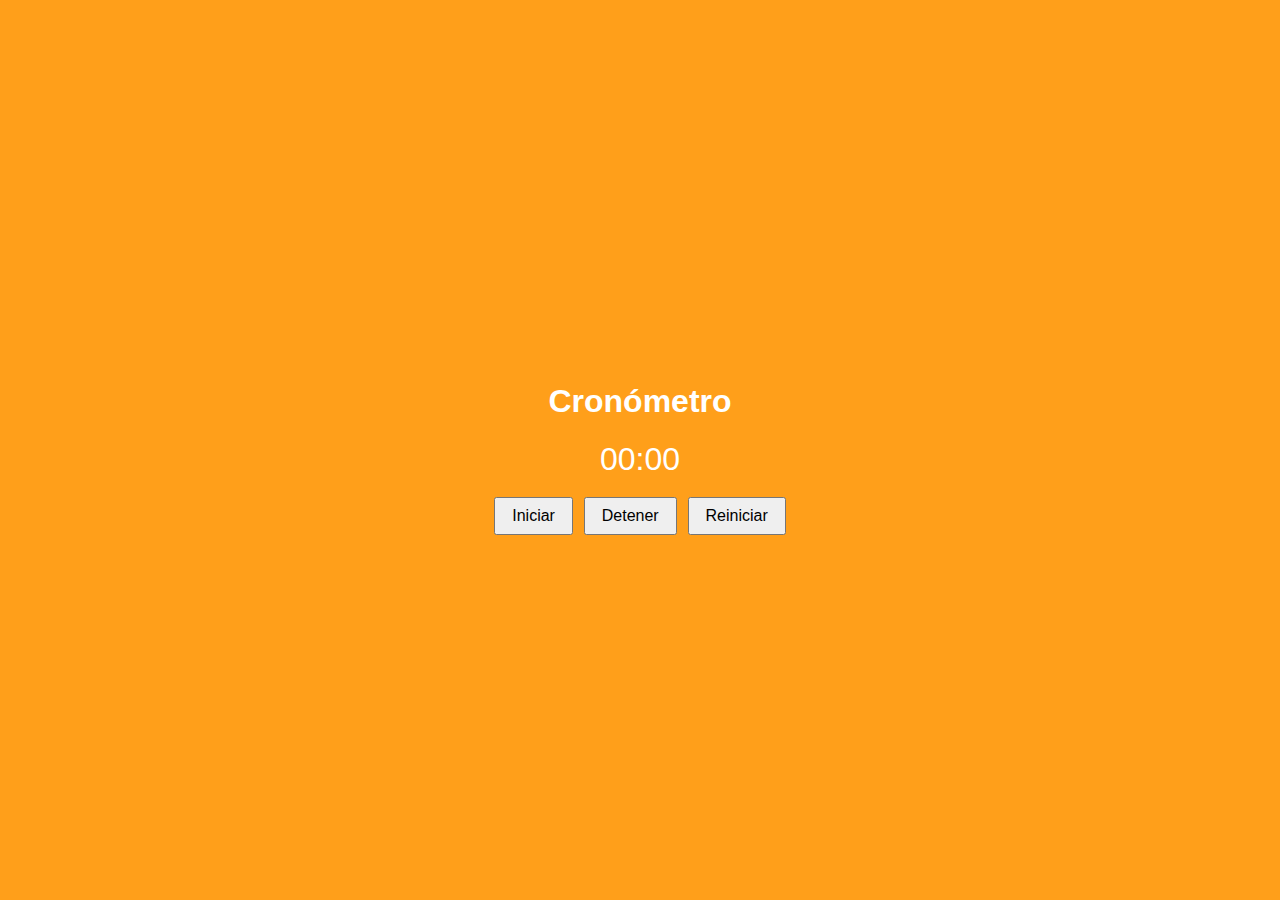
<file: PortFolio-Pablo_Rubio_Nogales/Enlaces_paginas/Cronometro/index.html>
<!DOCTYPE html>
<html lang="es">
<head>
    <meta charset="UTF-8">
    <title>Cronómetro</title>
    <style>
        body {
            display: flex;
            justify-content: center;
            align-items: center;
            height: 100vh;
            background-color: #ff9f1a;
            font-family: Arial, sans-serif;
            color: #fff;
            margin: 0;
        }

        .contenedor {
            text-align: center;
        }

        #tiempo {
            font-size: 2rem;
            margin: 1rem 0;
        }

        button {
            margin: 0.2rem;
            padding: 0.5rem 1rem;
            font-size: 1rem;
            cursor: pointer;
        }
    </style>
</head>
<body>
<div class="contenedor">
    <h1>Cronómetro</h1>
    <div id="tiempo">00:00</div>
    <button id="iniciar">Iniciar</button>
    <button id="detener">Detener</button>
    <button id="reiniciar">Reiniciar</button>
</div>
<script src="index.js"></script>
</body>
</html>
</file>
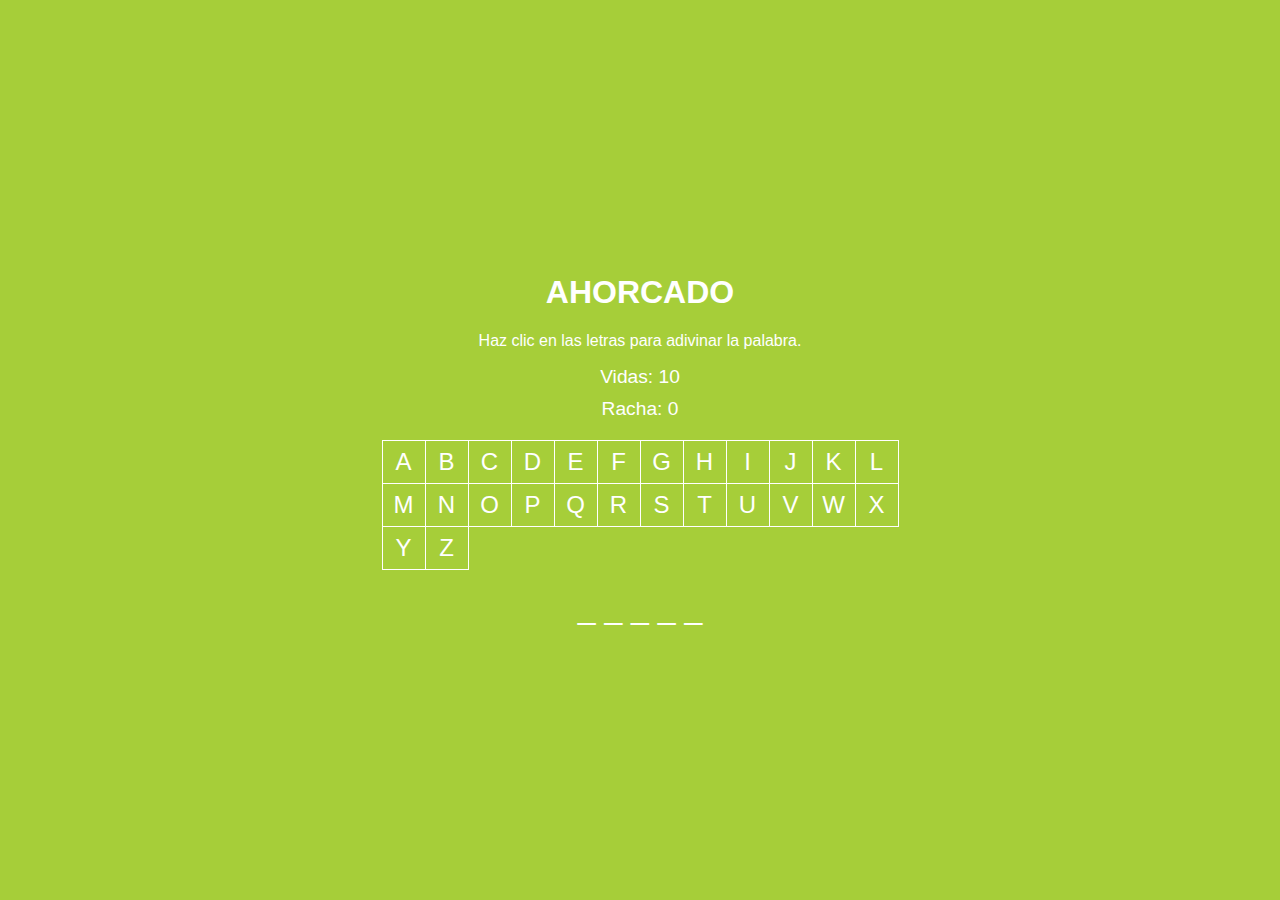
<file: PortFolio-Pablo_Rubio_Nogales/Enlaces_paginas/HangGame/index.html>
<!DOCTYPE html>
<html lang="es">
<head>
  <meta charset="UTF-8">
  <title>Juego de Ahorcado</title>
  <style>
    body {
      font-family: Arial, sans-serif;
      background-color: #a6ce39;
      color: white;
      display: flex;
      align-items: center;
      justify-content: center;
      height: 100vh;
      margin: 0;
      text-align: center;
    }

    .contenedor {
      max-width: 600px;
      text-align: center;
    }

    table {
      margin: 20px 0;
      border-collapse: collapse;
    }

    td {
      width: 40px;
      height: 40px;
      text-align: center;
      font-size: 1.5em;
      border: 1px solid #fff;
      cursor: pointer;
    }

    .palabra-oculta {
      font-size: 2em;
      margin-bottom: 20px;
      display: flex;
      justify-content: center;
    }

    #vidas, #racha {
      font-size: 1.2em;
      margin: 10px 0;
    }

    h1 {
      font-size: 2em;
    }
  </style>
</head>
<body>

<div class="contenedor">
  <h1>AHORCADO</h1>
  <p>Haz clic en las letras para adivinar la palabra.</p>

  <div id="vidas">Vidas: 10</div>
  <div id="racha">Racha: 0</div>

  <table id="alfabeto">
    <tr>
      <td>A</td>
      <td>B</td>
      <td>C</td>
      <td>D</td>
      <td>E</td>
      <td>F</td>
      <td>G</td>
      <td>H</td>
      <td>I</td>
      <td>J</td>
      <td>K</td>
      <td>L</td>
    </tr>
    <tr>
      <td>M</td>
      <td>N</td>
      <td>O</td>
      <td>P</td>
      <td>Q</td>
      <td>R</td>
      <td>S</td>
      <td>T</td>
      <td>U</td>
      <td>V</td>
      <td>W</td>
      <td>X</td>
    </tr>
    <tr>
      <td>Y</td>
      <td>Z</td>
    </tr>
  </table>

  <div id="palabra-oculta" class="palabra-oculta"></div>
</div>

<script src="index.js"></script>
</body>
</html>
</file>
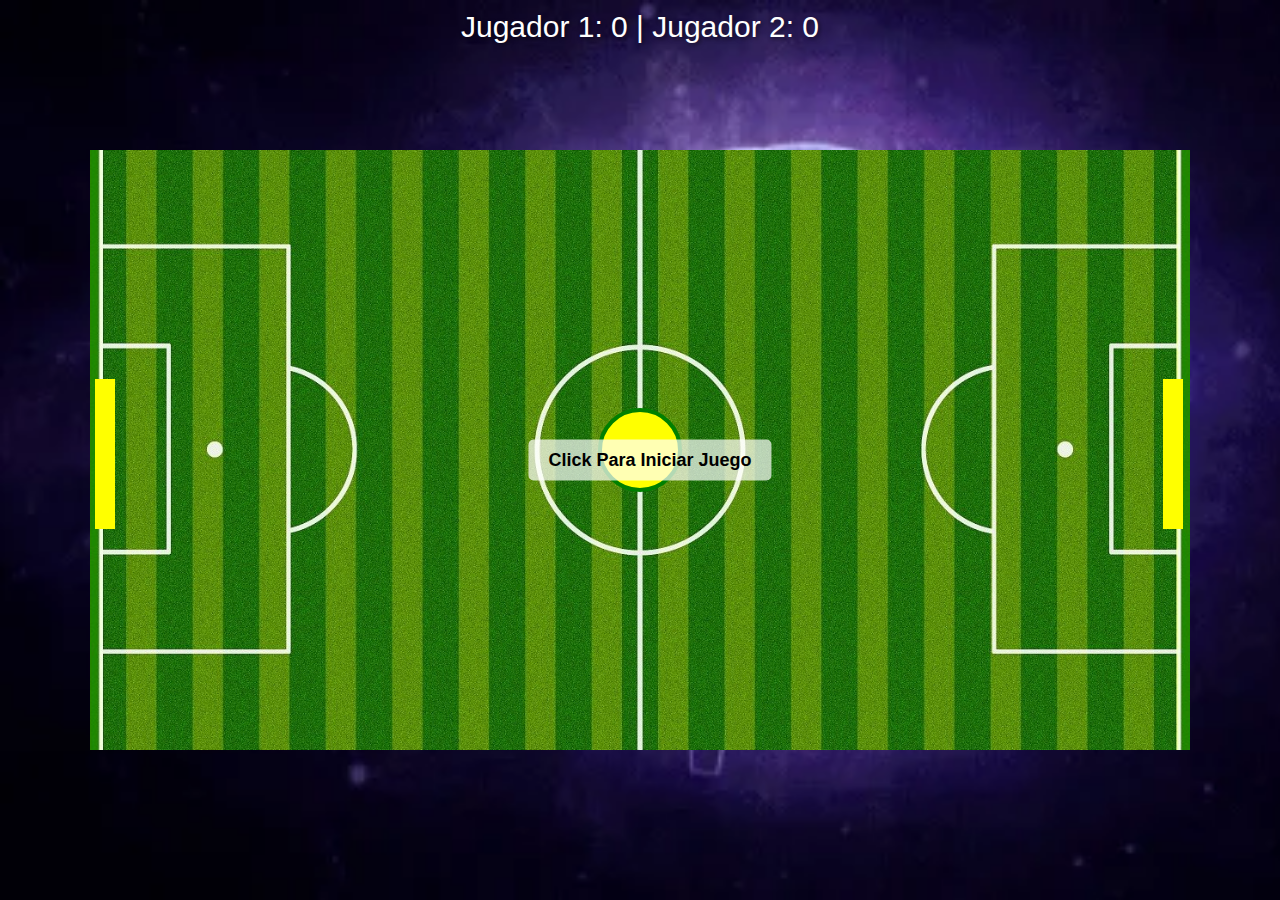
<file: PortFolio-Pablo_Rubio_Nogales/Enlaces_paginas/JuegoPONG/index.html>
<!DOCTYPE html>
<html lang="en">
<head>
  <meta charset="UTF-8">
  <title>Juego de Hockey</title>
  <style>
    body {
      background-color: blue;
      margin: 0;
      height: 100vh;
      background-image: url("fondoBack.gif");
      background-size: cover;
      display: flex;
      justify-content: center;
      align-items: center;
      flex-direction: column;
    }
    #pantalla {
      background-color: black;
      background-size: cover;
      background-position: center;
      background-image: url("pista.jpg");
    }

    #Iniciar, #modo2jugadores, #modoIA {
      margin: 10px;
      padding: 10px 20px;
      font-size: 18px;
      cursor: pointer;
      background-color: rgba(255, 255, 255, 0.7);
      border: none;
      border-radius: 5px;
      font-weight: bold;
    }

    #Iniciar {
      position: absolute;
      top: 50%;
      left: 50%;
      transform: translate(-50%, -50%);
    }

     #modoIA {
      display: none;
      position: absolute;
      top: 60%;
      left: 30%;
      transform: translateX(-50%);
    }
    #modo2jugadores {
      display: none;
      position: absolute;
      top: 60%;
      left: 70%;
      transform: translateX(-50%);
    }

    #marcador {
      position: absolute;
      top: 10px;
      left: 50%;
      transform: translateX(-50%);
      color: white;
      font-size: 30px;
      font-family: Arial, sans-serif;
      text-shadow: 2px 2px 4px rgba(0,0,0,0.5);
    }
  </style>
</head>
<body>

<button id="Iniciar">Click Para Iniciar Juego</button>
<button id="modo2jugadores">Jugar Contra Otro Jugador</button>
<button id="modoIA">Jugar Contra IA</button>
<div id="marcador">Jugador 1: 0 | Jugador 2: 0</div>
<svg width="1100" height="600" xmlns="http://www.w3.org/2000/svg" id="pantalla">
  <circle id="pelota" cx="550" cy="300" r="40" stroke="green" stroke-width="4" fill="yellow" />
  <rect id="jugador1" height="150" width="20" fill="yellow" x="5" y="229"></rect>
  <rect id="jugador2" height="150" width="20" fill="yellow" x="1073" y="229"></rect>
</svg>

<script src="index.js"></script>

</body>
</html>
</file>
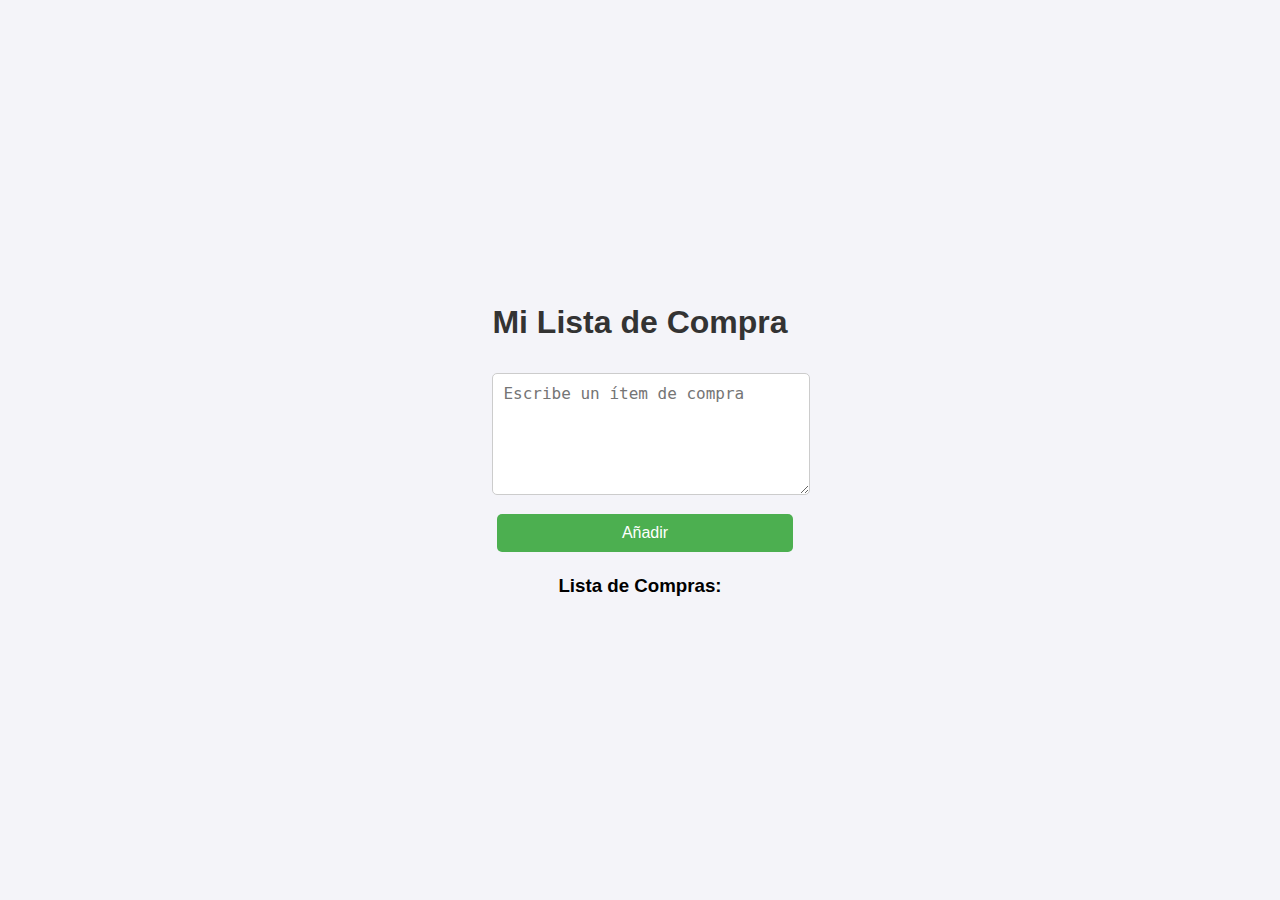
<file: PortFolio-Pablo_Rubio_Nogales/Enlaces_paginas/ListaCompra/index.html>
<!DOCTYPE html>
<html lang="es">
<head>
  <meta charset="UTF-8">
  <meta name="viewport" content="width=device-width, initial-scale=1.0">
  <title>Lista de Compra</title>
  <style>
    body {
      font-family: Arial, sans-serif;
      background-color: #f4f4f9;
      margin: 0;
      padding: 0;
      display: flex;
      justify-content: center;
      align-items: center;
      height: 100vh;
      text-align: center;
    }

    h1 {
      color: #333;
    }

    textarea {
      width: 100%;
      padding: 10px;
      margin: 10px 0;
      border: 1px solid #ccc;
      border-radius: 5px;
      font-size: 16px;
      max-width: 400px;
      height: 100px;
    }

    button {
      background-color: #4CAF50;
      color: white;
      border: none;
      padding: 10px;
      margin: 5px;
      border-radius: 5px;
      cursor: pointer;
      font-size: 16px;
      width: 100%;
      max-width: 400px;
    }

    button:hover {
      background-color: #45a049;
    }

    ul {
      list-style-type: none;
      padding: 0;
      margin: 20px 0 0 0;
      width: 100%;
      max-width: 500px;
    }

    li {
      background-color: #f9f9f9;
      margin: 10px 0;
      padding: 20px;
      border: 1px solid #ddd;
      border-radius: 5px;
      display: flex;
      justify-content: space-between;
      align-items: center;
      width: 100%;
      max-width: 500px;
      margin-left: auto;
      margin-right: auto;
    }

    li button {
      background-color: #2196F3;
      padding: 5px 10px;
      margin-left: 5px;
    }

    li button.delete {
      background-color: #f44336;
    }

    li button:hover {
      opacity: 0.8;
    }
  </style>
</head>
<body>

<div>
  <h1>Mi Lista de Compra</h1>
  <form id="formulario">
    <textarea id="mensaje" name="mensaje" rows="2" placeholder="Escribe un ítem de compra"></textarea><br>
    <button type="submit" id="bnt">Añadir</button>
  </form>

  <h3>Lista de Compras:</h3>
  <ul id="lista"></ul>
</div>

<script src="index.js"></script>

</body>
</html>
</file>
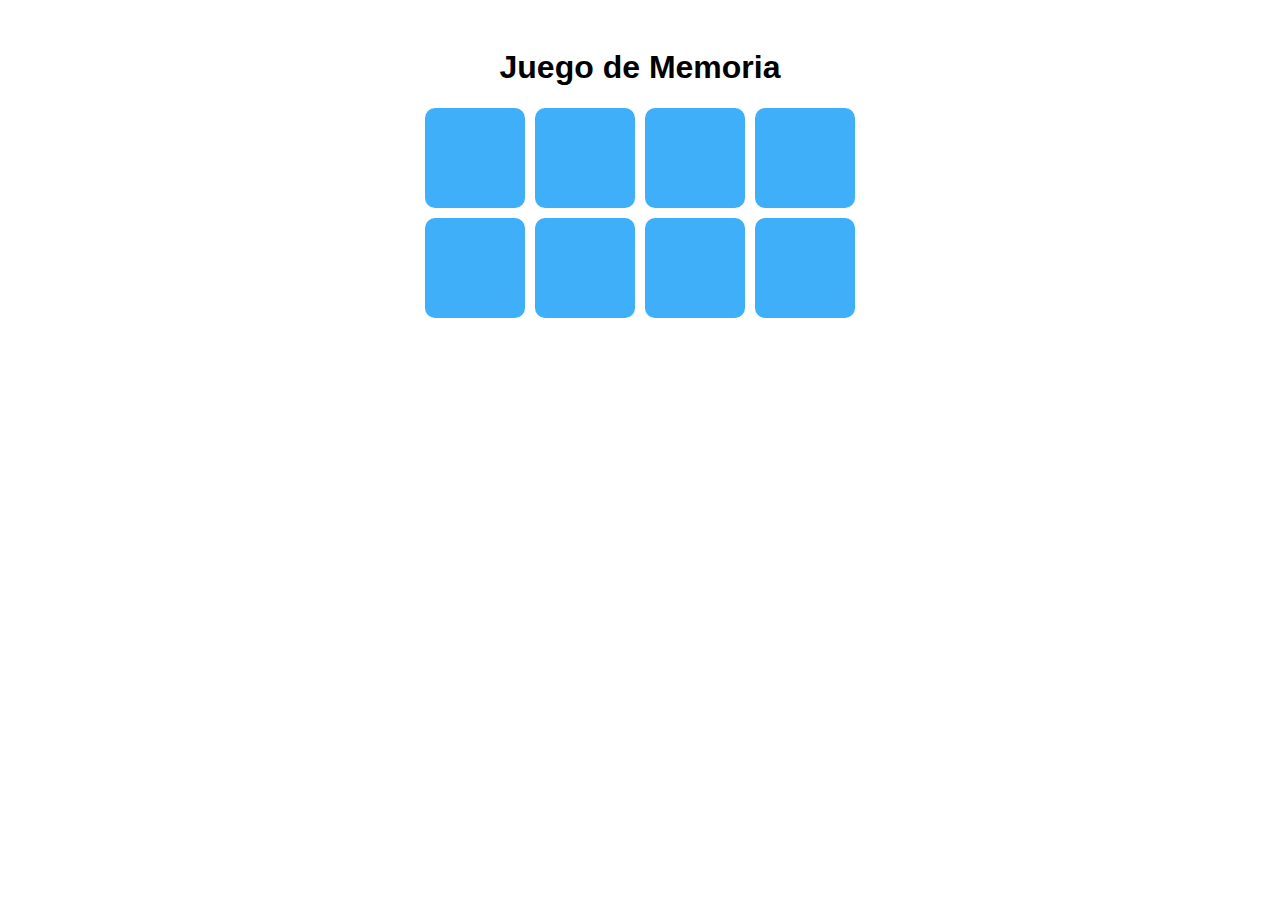
<file: PortFolio-Pablo_Rubio_Nogales/Enlaces_paginas/PairsGame/index.html>
<!DOCTYPE html>
<html lang="es">
<head>
    <meta charset="UTF-8">
    <meta name="viewport" content="width=device-width, initial-scale=1.0">
    <title>Juego de Memoria</title>
    <style>
        body {
            font-family: Arial, sans-serif;
            text-align: center;
            padding: 20px;
        }

        .tablero {
            display: grid;
            grid-template-columns: repeat(4, 100px);
            grid-gap: 10px;
            justify-content: center;
            margin-top: 20px;
        }

        .carta {
            width: 100px;
            height: 100px;
            background-color: #3faffa;
            display: flex;
            align-items: center;
            justify-content: center;
            font-size: 24px;
            color: white;
            cursor: pointer;
            border-radius: 10px;
        }

        .volteada {
            background-color: #f2f2f2;
            color: black;
        }

        .coincide {
            background-color: #66cc66;
            color: white;
        }
    </style>
</head>
<body>

<h1>Juego de Memoria</h1>
<div class="tablero" id="tablero"></div>

<script src="index.js"></script>

</body>
</html>
</file>
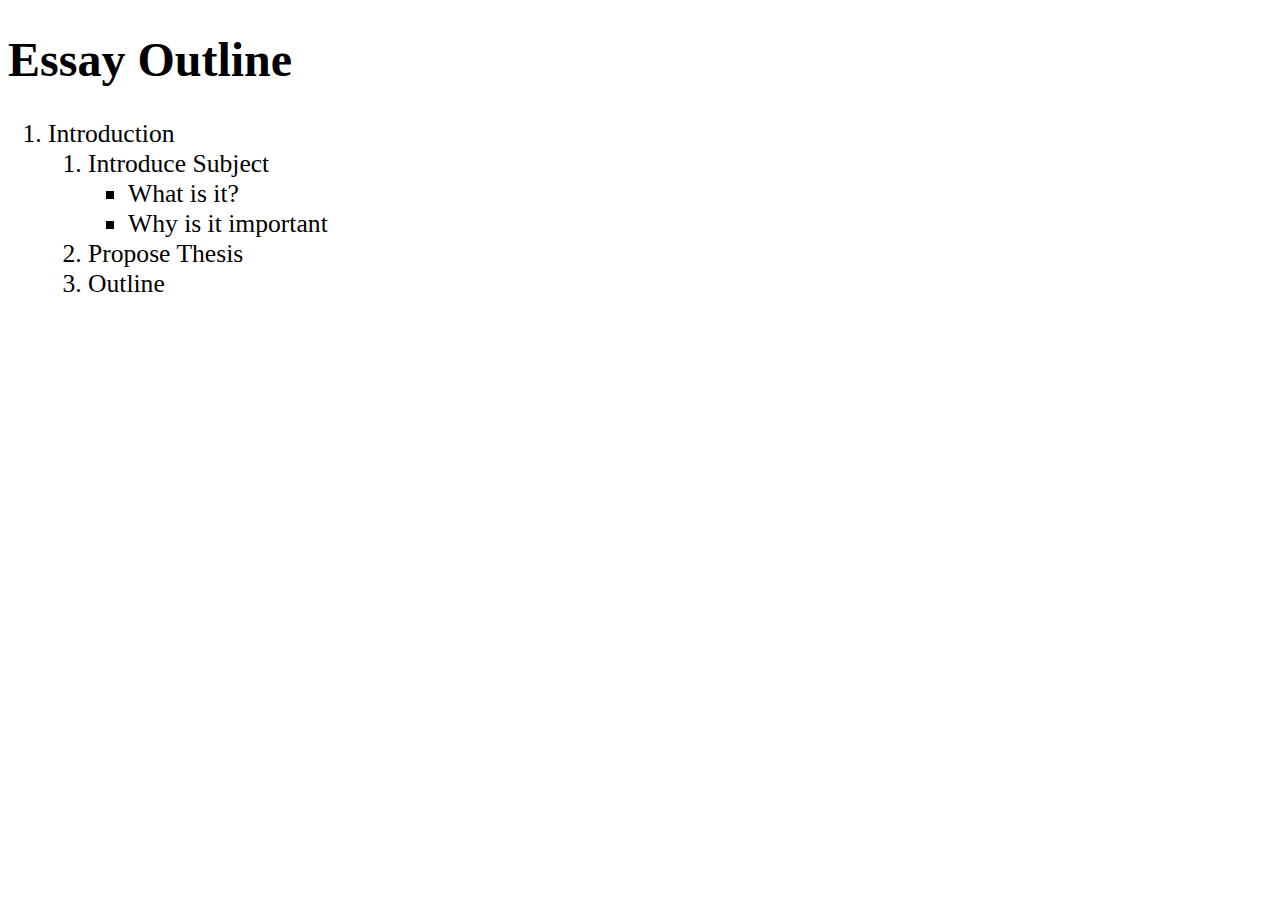
<file: Relacion4/Actividad1.html>
<!DOCTYPE html>
<html lang="en">
<head>
    <meta charset="UTF-8">
    <title>Title</title>
</head>
<body>
    <style>
        section {
            font-size: 24px;
        }
        li {
            font-size: 2vw;
        }
    </style>
<section>
    <h1>Essay Outline</h1>
    <ol>
        <li>Introduction
            <ol>
                <li>Introduce Subject
                    <ul>
                        <li>What is it?</li>
                        <li>Why is it important</li>
                    </ul>
                </li>
                <li>Propose Thesis</li>
                <li>Outline</li>
            </ol>
        </li>

    </ol>
</section>
</body>
</html>
</file>
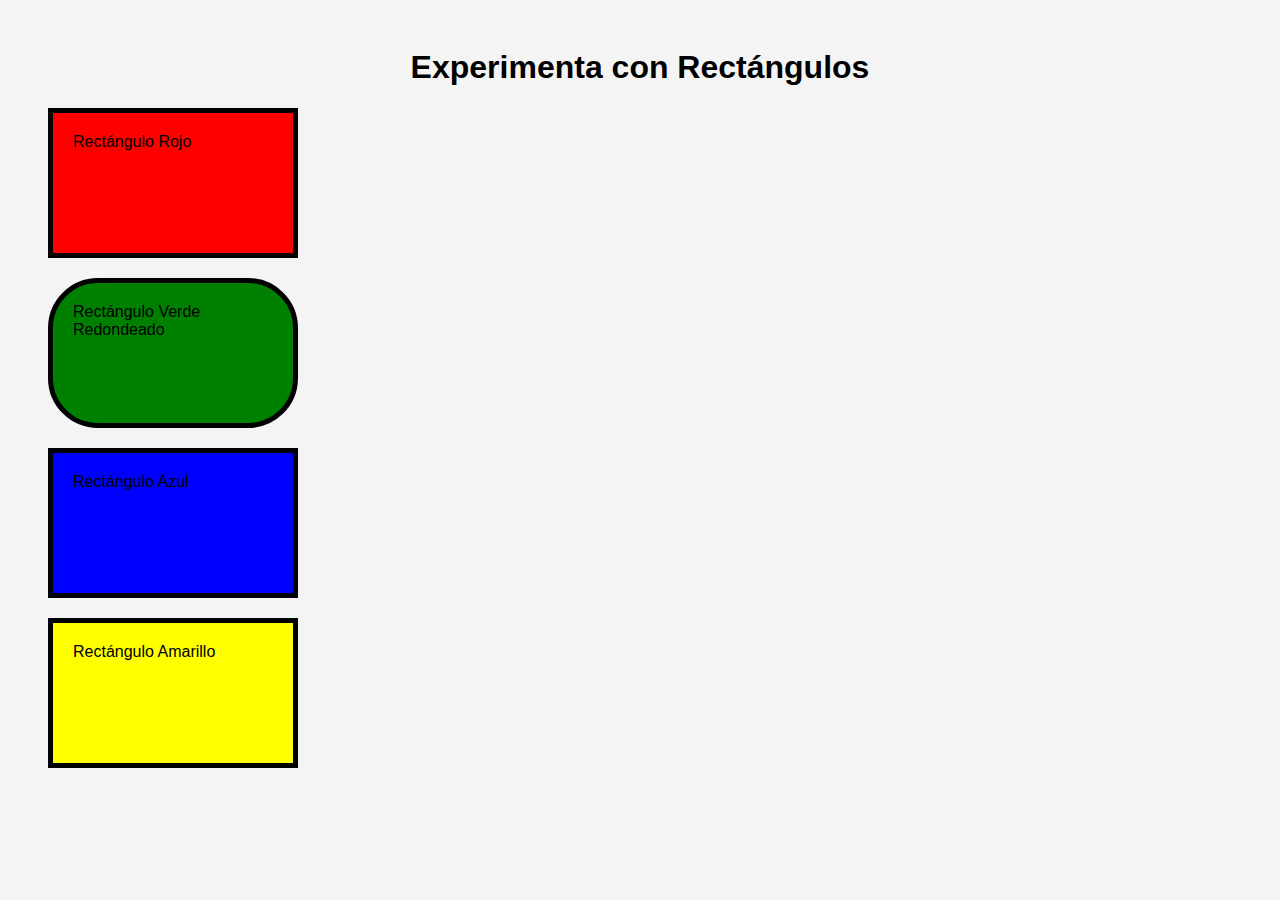
<file: Relacion4/Actividad2.html>
<!DOCTYPE html>
<html lang="es">
<head>
  <meta charset="UTF-8">
  <meta name="viewport" content="width=device-width, initial-scale=1.0">
  <title>Ejemplo de Rectángulos con CSS</title>
  <style>
    /* Estilos generales */
    body {
      font-family: Arial, sans-serif;
      background-color: #f4f4f4;
      padding: 20px;
    }

    h1 {
      text-align: center;
    }

    .rectangulo {
      width: 200px;
      height: 100px;
      margin: 20px;
      padding: 20px;
      border: 5px solid black;
    }

    /* Colores para distinguir cada rectángulo */
    .rojo {
      background-color: red;
    }

    .verde {
      background-color: green;
    }

    .azul {
      background-color: blue;
    }

    .amarillo {
      background-color: yellow;
    }

    /* Para probar el borde redondeado */
    .redondeado {
      border-radius: 50px;
    }
  </style>
</head>
<body>
<h1>Experimenta con Rectángulos</h1>

<!-- Rectángulos con diferentes colores -->
<div class="rectangulo rojo">Rectángulo Rojo</div>
<div class="rectangulo verde redondeado">Rectángulo Verde Redondeado</div>
<div class="rectangulo azul">Rectángulo Azul</div>
<div class="rectangulo amarillo">Rectángulo Amarillo</div>

</body>
</html>
</file>
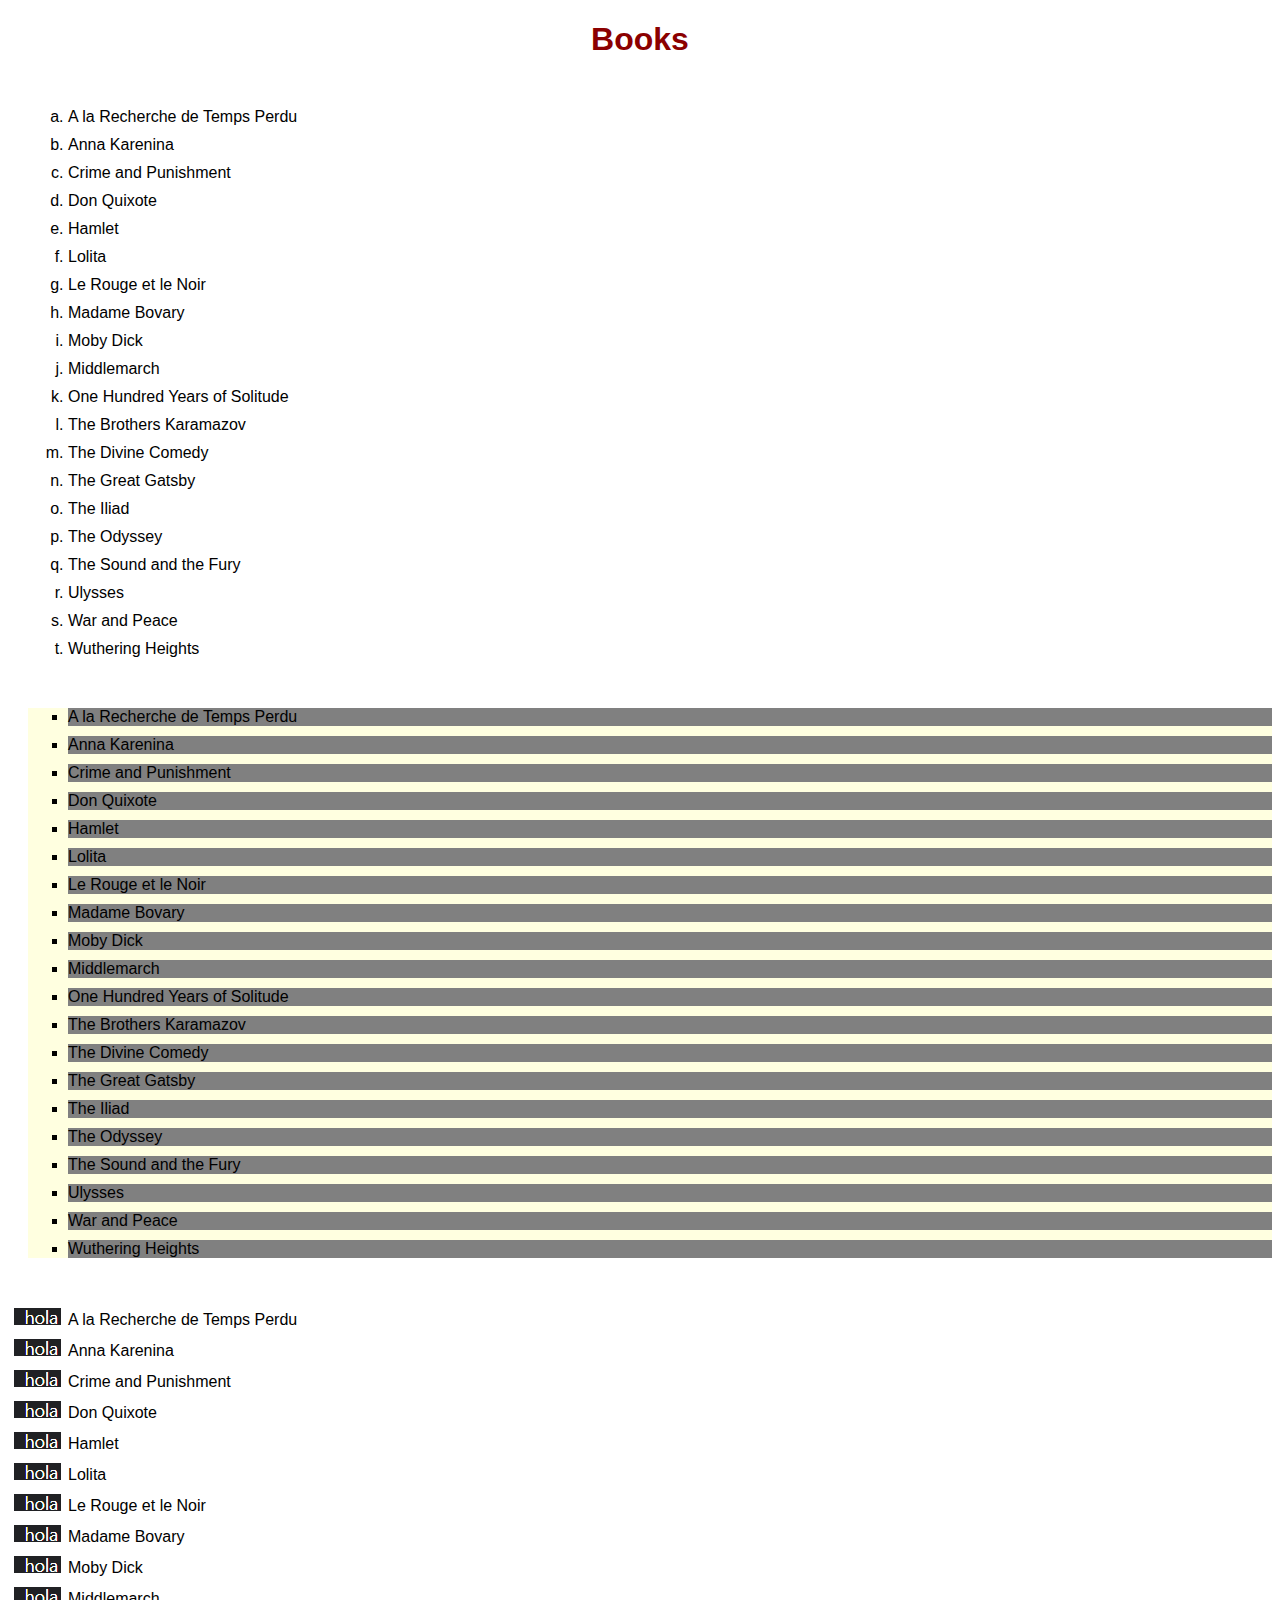
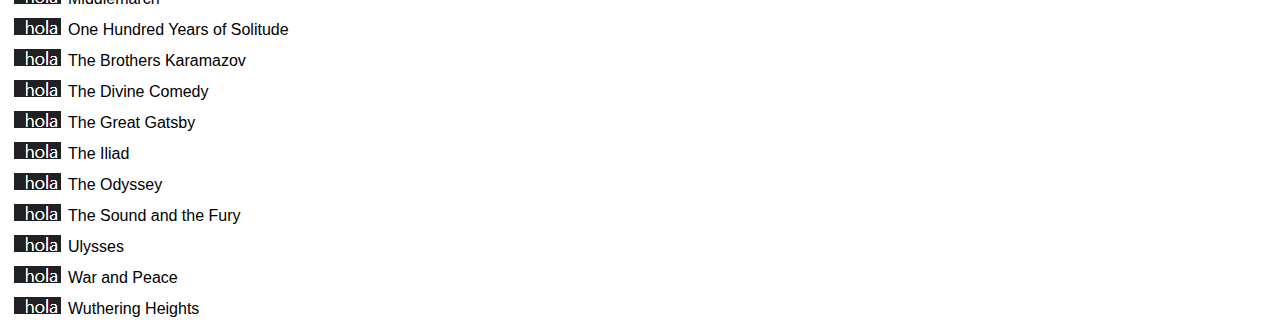
<file: Relacion4/Actividad3.html>
<!DOCTYPE html>
<html lang="es">
<head>
  <meta charset="UTF-8">
  <meta name="viewport" content="width=device-width, initial-scale=1.0">
  <title>Lista de Libros</title>
  <!-- Enlazar los dos archivos CSS -->
  <link rel="stylesheet" href="css3.css">
  <link rel="stylesheet" href="css3.1.css">
</head>
<body>
<h1>Books</h1>

<!-- Lista ordenada alfabéticamente -->
<ol class="lista-alfabetica" type="a">
  <li>A la Recherche de Temps Perdu</li>
  <li>Anna Karenina</li>
  <li>Crime and Punishment</li>
  <li>Don Quixote</li>
  <li>Hamlet</li>
  <li>Lolita</li>
  <li>Le Rouge et le Noir</li>
  <li>Madame Bovary</li>
  <li>Moby Dick</li>
  <li>Middlemarch</li>
  <li>One Hundred Years of Solitude</li>
  <li>The Brothers Karamazov</li>
  <li>The Divine Comedy</li>
  <li>The Great Gatsby</li>
  <li>The Iliad</li>
  <li>The Odyssey</li>
  <li>The Sound and the Fury</li>
  <li>Ulysses</li>
  <li>War and Peace</li>
  <li>Wuthering Heights</li>
</ol>

<!-- Lista desordenada con viñetas cuadradas -->
<ul class="lista-cuadrada">
  <li>A la Recherche de Temps Perdu</li>
  <li>Anna Karenina</li>
  <li>Crime and Punishment</li>
  <li>Don Quixote</li>
  <li>Hamlet</li>
  <li>Lolita</li>
  <li>Le Rouge et le Noir</li>
  <li>Madame Bovary</li>
  <li>Moby Dick</li>
  <li>Middlemarch</li>
  <li>One Hundred Years of Solitude</li>
  <li>The Brothers Karamazov</li>
  <li>The Divine Comedy</li>
  <li>The Great Gatsby</li>
  <li>The Iliad</li>
  <li>The Odyssey</li>
  <li>The Sound and the Fury</li>
  <li>Ulysses</li>
  <li>War and Peace</li>
  <li>Wuthering Heights</li>
</ul>

<!-- Lista desordenada con viñeta de imagen -->
<ul class="lista-imagen">
  <li>A la Recherche de Temps Perdu</li>
  <li>Anna Karenina</li>
  <li>Crime and Punishment</li>
  <li>Don Quixote</li>
  <li>Hamlet</li>
  <li>Lolita</li>
  <li>Le Rouge et le Noir</li>
  <li>Madame Bovary</li>
  <li>Moby Dick</li>
  <li>Middlemarch</li>
  <li>One Hundred Years of Solitude</li>
  <li>The Brothers Karamazov</li>
  <li>The Divine Comedy</li>
  <li>The Great Gatsby</li>
  <li>The Iliad</li>
  <li>The Odyssey</li>
  <li>The Sound and the Fury</li>
  <li>Ulysses</li>
  <li>War and Peace</li>
  <li>Wuthering Heights</li>
</ul>
</body>
</html>
</file>
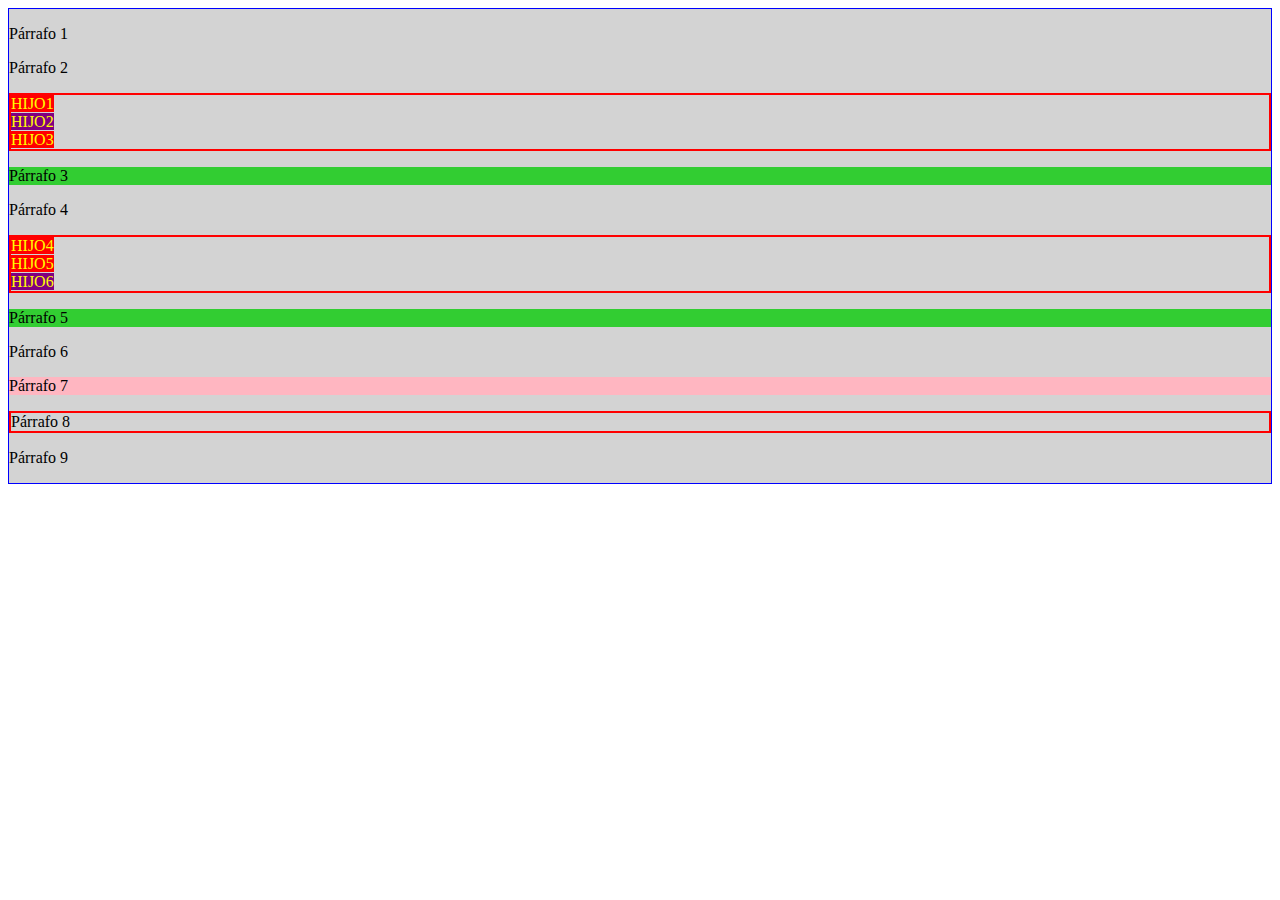
<file: Relacion4/Actividad4.html>
<!DOCTYPE html>
<html lang="es">
<head>
  <meta charset="UTF-8">
  <meta name="viewport" content="width=device-width, initial-scale=1.0">
  <title>Actividad 4</title>
  <style>
    /* Todos los div tienen color de fondo gris claro */
    div {
      background-color: lightgray;
    }

    /* Todos los elementos a que están dentro de un div tienen color de fondo azul y texto blanco */
    div a {
      background-color: blue;
      color: white;
    }

    /* Añade esta regla a tu CSS. Comprueba el resultado y explica por qué ocurre */
    div div div a {
      background-color: red;
      color: yellow;
    }

    /* Los elementos cuyo identificador es abuelo, tendrán un borde azul de 1 px */
    #abuelo {
      border: 1px solid blue;
    }

    /* Todos los div que son hijos de abuelo tienen borde rojo de 2px */
    #abuelo > div {
      border: 2px solid red;
    }

    /* Los párrafos adyacentes directos a la .padre tendrán fondo verde lima */
    .padre + p {
      background-color: limegreen;
    }

    /* Los párrafos adyacentes a la .madre tendrán fondo rosa claro */
    .madre + p {
      background-color: lightpink;
    }

    /* Todos los enlaces que tienen atributo title tienen fondo rojo */
    a[title] {
      background-color: red;
    }

    /* Todos los enlaces que no tienen el atributo “target=_blank” tienen fondo morado */
    a:not([target="_blank"]) {
      background-color: purple;
    }
  </style>
</head>
<body>

<div id="abuelo">
  <p>Párrafo 1</p>
  <p>Párrafo 2</p>
  <div class="padre">
    <div class="hijo">
      <a title="Título hijo1" target="_blank">HIJO1</a>
    </div>
    <div class="hijo">
      <a>HIJO2</a>
    </div>
    <div class="hijo">
      <a title="hijo3" target="_blank">HIJO3</a>
    </div>
  </div>
  <p>Párrafo 3</p>
  <p>Párrafo 4</p>
  <div class="padre">
    <div class="hijo">
      <a title="hijo4" target="_blank">HIJO4</a>
    </div>
    <div class="hijo">
      <a title="hijo5" target="_blank">HIJO5</a>
    </div>
    <div class="hijo">
      <a>HIJO6</a>
    </div>
  </div>
  <p>Párrafo 5</p>
  <p class="madre">Párrafo 6</p>
  <p>Párrafo 7</p>
  <div>Párrafo 8</div>
  <p>Párrafo 9</p>
</div>

</body>
</html>
</file>
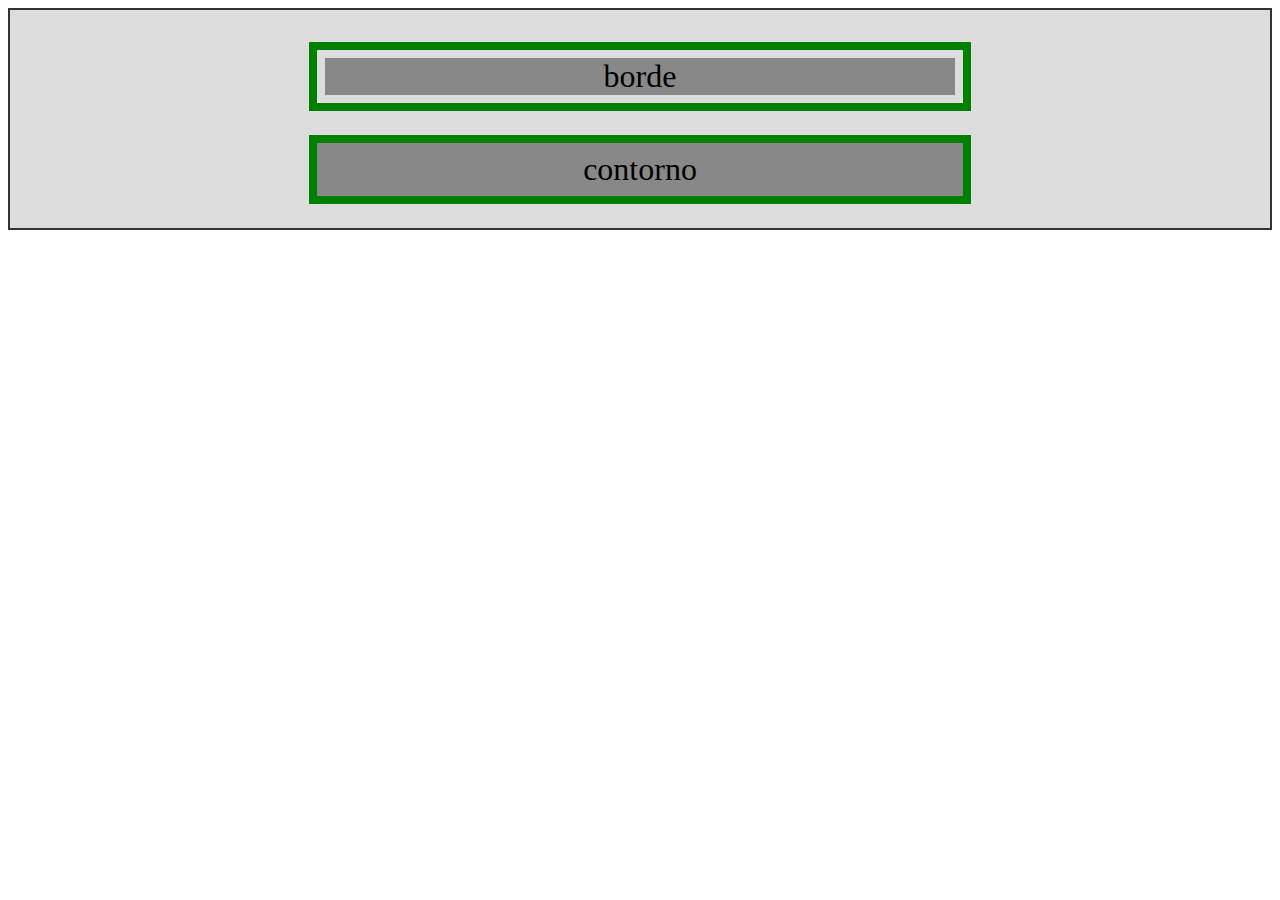
<file: Relacion4/Actividad5.html>
<!DOCTYPE html>
<html lang="en">
<head>
    <meta charset="UTF-8">
    <meta name="viewport" content="width=device-width, initial-scale=1.0">
    <title>Document</title>
    <style>
        div {
            border:2px solid #333;
            background-color: #ddd;
        }
        p{
            font-size:2rem;
            background-color: #888;
            width:50%;
            margin:2rem auto;
            text-align: center;
            padding: 0.5rem;
        }
        .borde{
            border: 0.7vw solid green;
            background-clip: content-box;
        }
        .contorno{
            outline: 0.7vw solid green;
        }
    </style>
</head>
<body>
<div>
    <p class="borde clip">borde</p>
    <p class="contorno">contorno</p>
</div>
</body>
</html>
</file>
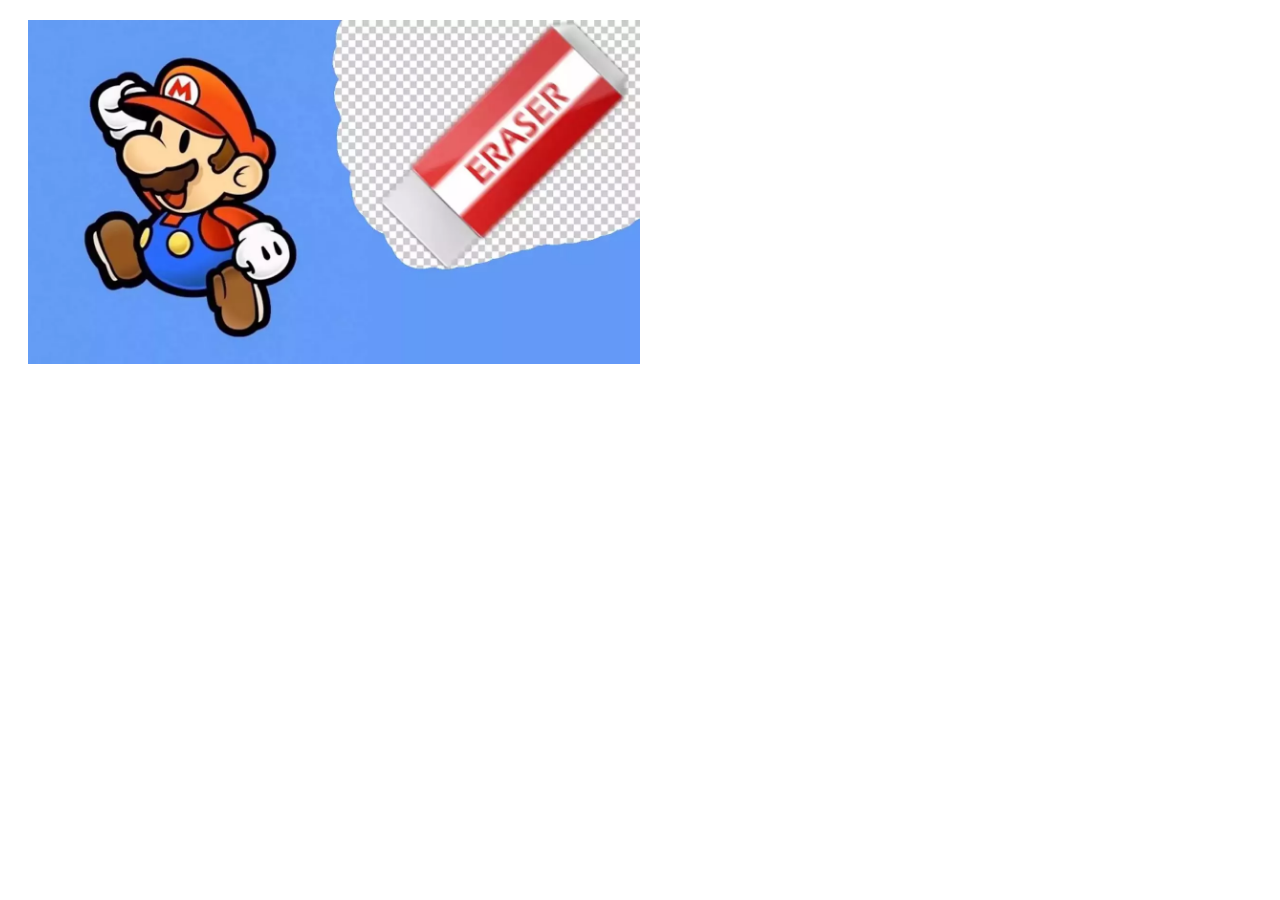
<file: Relacion4/Actividad6.html>
<!DOCTYPE html>
<html lang="en">
<head>
    <meta charset="UTF-8">
    <meta name="viewport" content="width=device-width, initial-scale=1.0">
    <title>Testimonial Card</title>
    <link rel="stylesheet" href="css6.css">
</head>
<body>
<section id="testimonials">
    <!-- Card 1 -->
    <div class="testimonials__card">
        <div class="testimonials__card--img">
            <img src="deku-9.jpg" alt="tony" />
        </div>
        <div class="testimonials__card--content">
            <h3 class="testimonials__card--content__title">Remarkable
                Eye</h3>
            <p class="testimonials__card--content__para">

                Lorem ipsum dolor sit amet consectetur adipisicing elit.
                Quisquam
                sunt quis cupiditate ducimus non esse?
                Lorem ipsum dolor sit amet consectetur adipisicing elit.
                Quisquam
                sunt quis cupiditate ducimus non esse?
                Lorem ipsum dolor sit amet consectetur adipisicing elit.
                Quisquam
                sunt quis cupiditate ducimus non esse?
                Lorem ipsum dolor sit amet consectetur adipisicing elit.
                Quisquam
                sunt quis cupiditate ducimus non esse?
                Lorem ipsum dolor sit amet consectetur adipisicing elit.
                Quisquam
                sunt quis cupiditate ducimus non esse?
                Lorem ipsum dolor sit amet consectetur adipisicing elit.
                Quisquam
                sunt quis cupiditate ducimus non esse?
            </p>
        </div>
    </div>
</section>
</body>
</html>
</file>
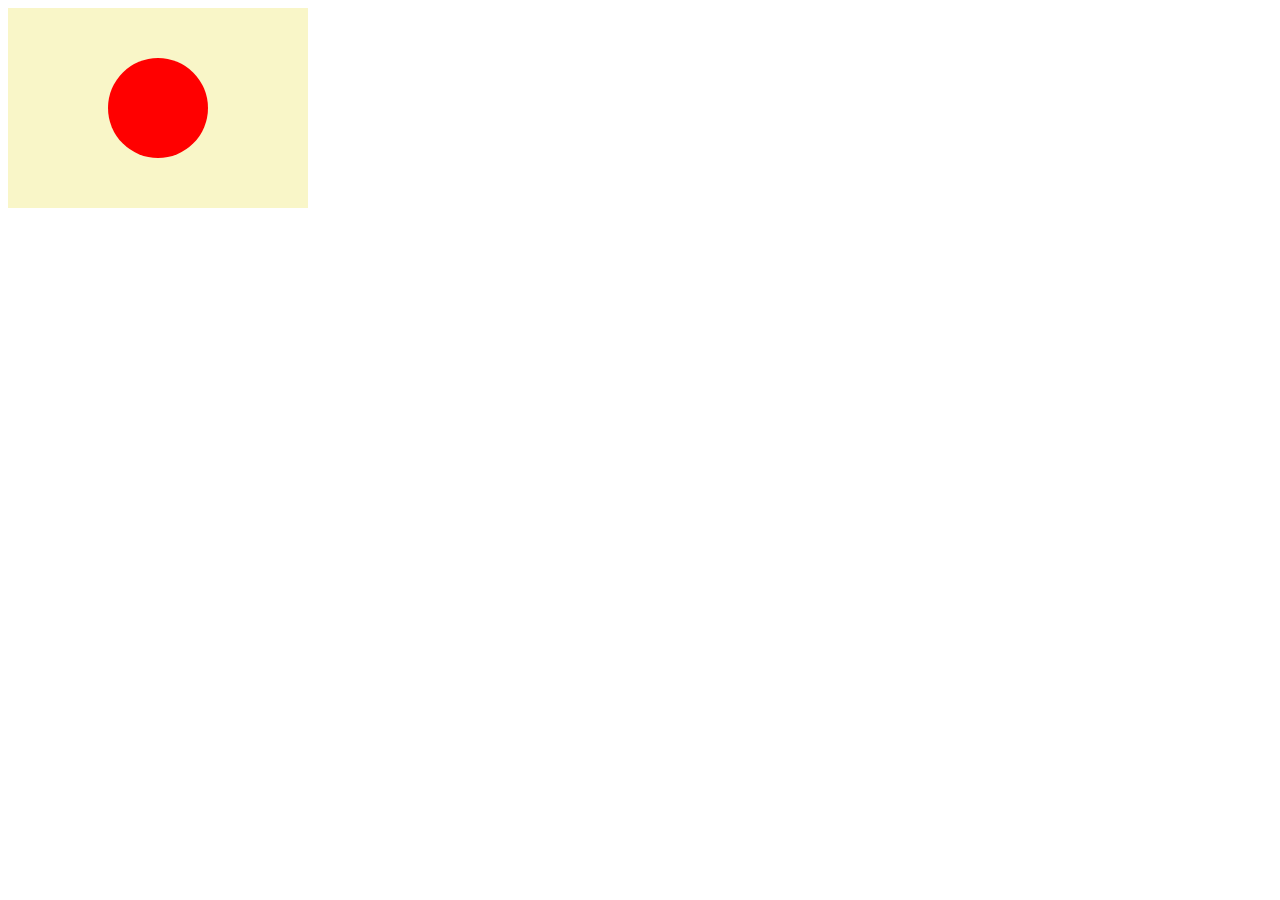
<file: Flex/Ws8/ejer1.html>
<!DOCTYPE html>
<html lang="es">
<head>
    <meta charset="UTF-8">
    <meta name="viewport" content="width=device-width, initial-scale=1.0">
    <title>Centro de Imagen</title>
    <style>
        .container {
            display: flex;
            justify-content: center;
            align-items: center;
            width: 300px;
            height: 200px;
            background-color: #f9f6c8;
        }

        .circle {
            width: 100px;
            height: 100px;
            border-radius: 50%;
            background-color: red;
        }
    </style>
</head>
<body>
<div class="container">
    <div class="circle"></div>
</div>
</body>
</html>
</file>
<file: Relacion4/css3.css>
/* Espaciado de la lista */
.lista-alfabetica, .lista-cuadrada, .lista-imagen {
    margin-left: 20px;
}

/* Separación entre los elementos de la lista*/
.lista-alfabetica li, .lista-cuadrada li, .lista-imagen li {
    margin-bottom: 10px;
}

/* Centrar el encabezado */
h1 {
    text-align: center;
}

/* La lista debe estar al menos 50 píxeles debajo del encabezado */
.lista-alfabetica, .lista-cuadrada, .lista-imagen {
    margin-top: 50px;
}

/* Fondo amarillo claro */
.lista-cuadrada {
    background-color: lightyellow;
}

/* Fondo gris  */
.lista-cuadrada li {
    background-color: grey;
}
</file>
<file: Relacion4/css3.1.css>
h1 {
    font-family: 'Arial', sans-serif;
    color: darkred;
}

.lista-alfabetica li, .lista-cuadrada li, .lista-imagen li {
    font-family: 'Verdana', sans-serif;
}


.lista-cuadrada {
    list-style-type: square;
}

.lista-imagen {
    list-style-image: url('viñeta.png');
}
</file>
<file: Relacion4/css6.css>
#testimonials {
    /*justify-content: center;*/
    margin: 20px;
}


.testimonials__card--img img {
    width: 50%;
    height: auto;
    display: block; /* Elimina el espacio debajo de la imagen */
}

.testimonials__card--content {
    position: absolute;/*no deja espacio libre*/
    top: 300px;
    left: 400px;
    overflow: visible;
    width: 30%; /* contenido ancho */
    height: 40%; /* contenido altura */
    padding: 10px; /* Espaciado interno alrededor del contenido */
    background-color: rgba(0, 128, 0, 0.7);
    color: white;
    opacity: 0;
    transition: opacity 0.3s ease; /* Transición suave para la opacidad */
}


.testimonials__card:hover .testimonials__card--content {
    opacity: 1; /* Hace que el contenido sea visible al pasar el ratón */
}
</file>
